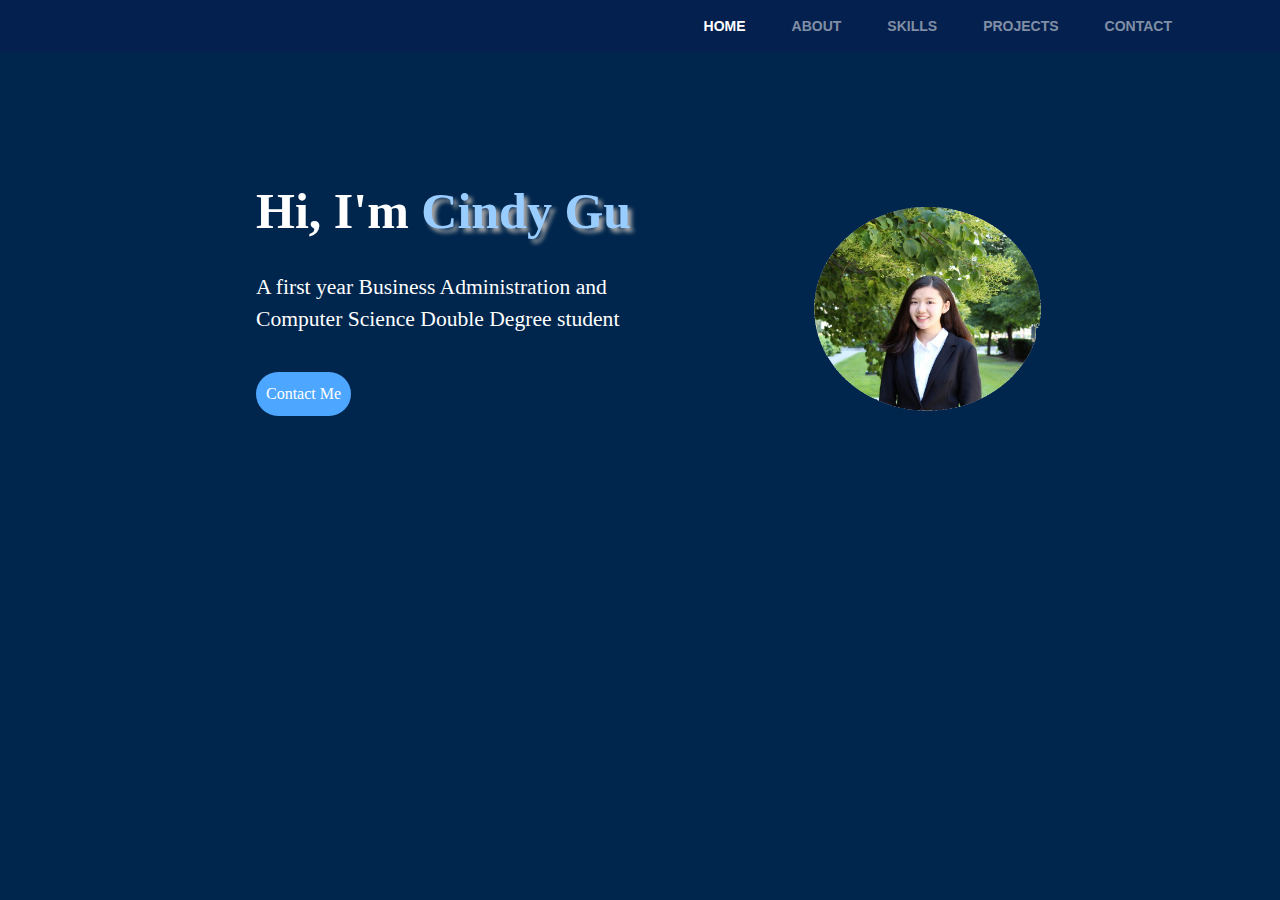
<file: index.html>
<!DOCTYPE html>

<html lang="en">
    <head>
        <link href="https://stackpath.bootstrapcdn.com/bootstrap/4.5.0/css/bootstrap.min.css" rel="stylesheet">
        <link href="index.css" rel="stylesheet">
        <title>My Webpage</title>
        <script>
            function relocate()
            {
                window.location.replace("contact.html");
            }
        </script>
    </head>
    <body>
        <!--===== HEADER =====-->
        <header class="header">
        <nav class="navbar navbar-expand-lg navbar-dark bg-dark">
            <div class="container">
            <button class="navbar-toggler" type="button" data-toggle="collapse" data-target="#navbarSupportedContent" aria-controls="navbarSupportedContent" aria-expanded="false" aria-label="Toggle navigation">
                <span class="navbar-toggler-icon"></span>
            </button>

            <div class="ml-auto">
            <div class="collapse navbar-collapse" id="navbarSupportedContent">
                <ul class="navbar-nav mr-auto">
                    <li class="nav-item active">
                        <a class="nav-link" href="#">Home<span class="sr-only">(current)</span></a>
                    </li>
                    <li class="nav-item">
                        <a class="nav-link" href="about.html">About</a>
                    </li>
                    <li class="nav-item">
                        <a class="nav-link" href="skills.html">Skills</a>
                    </li>
                    <li class="nav-item">
                        <a class="nav-link" href="projects.html">Projects</a>
                    </li>
                    <li class="nav-item">
                        <a class="nav-link" href="contact.html">Contact</a>
                    </li>
                </ul>
            </div>
            </div>
            </div>
        </nav>
        </header>

            <!--===== HOME =====-->
            <section class="home_section" id="home">
                <div class="row">
                    <div id="home_intro" class="col-lg-6">
                        <h1 class="name"> Hi, I'm<span style="color:#99ccff;  font-weight: 600; text-shadow: 4px 4px 4px #aaa;"> Cindy Gu</span><br></h1>
                        <p class="des">A first year Business Administration and <br>Computer Science Double Degree student</p>

                        <div class="button_cont"><button onclick="relocate()">Contact Me</button></div>
                    </div>

                    <div id="home_img" class="col-lg-4">
                        <img src="pfp.png" alt="">
                    </div>
                </div>
            </section>
    </body>
</html>
</file>
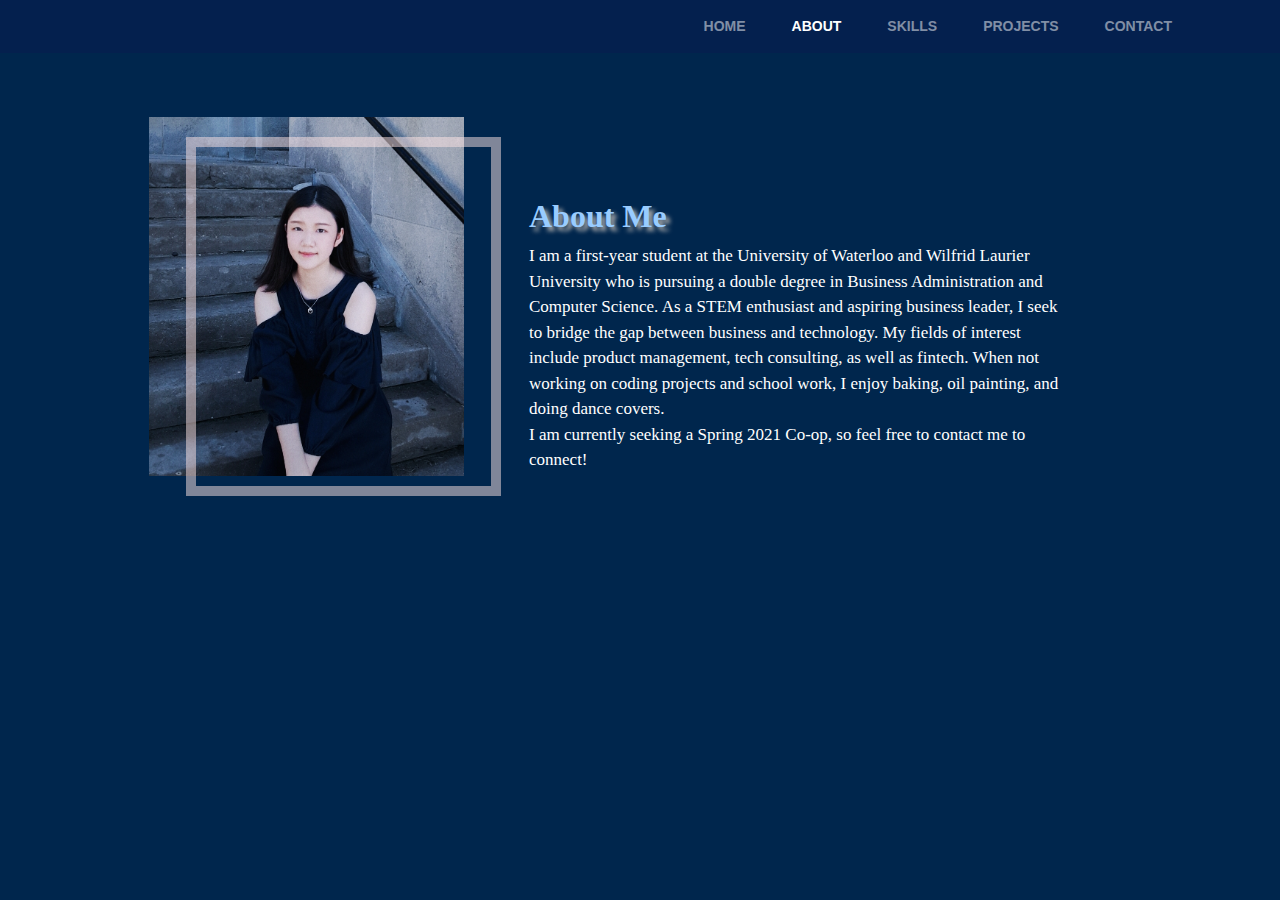
<file: about.html>
<!DOCTYPE html>

<html lang="en">
    <head>
        <link href="https://stackpath.bootstrapcdn.com/bootstrap/4.5.0/css/bootstrap.min.css" rel="stylesheet">
        <link href="about.css" rel="stylesheet">
        <title>About</title>
    </head>
    <body>
        <!--===== HEADER =====-->
        <header class="header">
        <nav class="navbar navbar-expand-lg navbar-dark bg-dark">
            <div class="container">
            <button class="navbar-toggler" type="button" data-toggle="collapse" data-target="#navbarSupportedContent" aria-controls="navbarSupportedContent" aria-expanded="false" aria-label="Toggle navigation">
                <span class="navbar-toggler-icon"></span>
            </button>

            <div class="ml-auto">
            <div class="collapse navbar-collapse" id="navbarSupportedContent">
                <ul class="navbar-nav mr-auto">
                    <li class="nav-item">
                        <a class="nav-link" href="index.html">Home</a>
                    </li>
                    <li class="nav-item active">
                        <a class="nav-link" href="#">About<span class="sr-only">(current)</span></a>
                    </li>
                    <li class="nav-item">
                        <a class="nav-link" href="skills.html">Skills</a>
                    </li>
                    <li class="nav-item">
                        <a class="nav-link" href="projects.html">Projects</a>
                    </li>
                    <li class="nav-item">
                        <a class="nav-link" href="contact.html">Contact</a>
                    </li>
                </ul>
            </div>
            </div>
            </div>
        </nav>
        </header>

        <!--===== ABOUT =====-->
            <section class="about_section" id="about">
                <div class="container">
                    <div class="row">
                        <div class="col-lg-4">
                            <div class="about_img">
                                <img src="about.jpg" alt="" width="250" height="300">
                            </div>
                        </div>
                        <div class="col-lg-6 col-lg-offset-1" id="block">
                            <h2 class="about_header">About Me</h2>
                            <p class="about_text">I am a first-year student at the University of Waterloo and Wilfrid Laurier University who is pursuing a double degree in Business Administration and Computer Science. As a STEM enthusiast and aspiring business leader, I seek to bridge the gap between business and technology. My fields of interest include product management, tech consulting, as well as fintech. When not working on coding projects and school work, I enjoy baking, oil painting, and doing dance covers. <br> I am currently seeking a Spring 2021 Co-op, so feel free to contact me to connect!</p>
                        </div>
                    </div>
                </div>
            </section>
    </body>
</html>
</file>
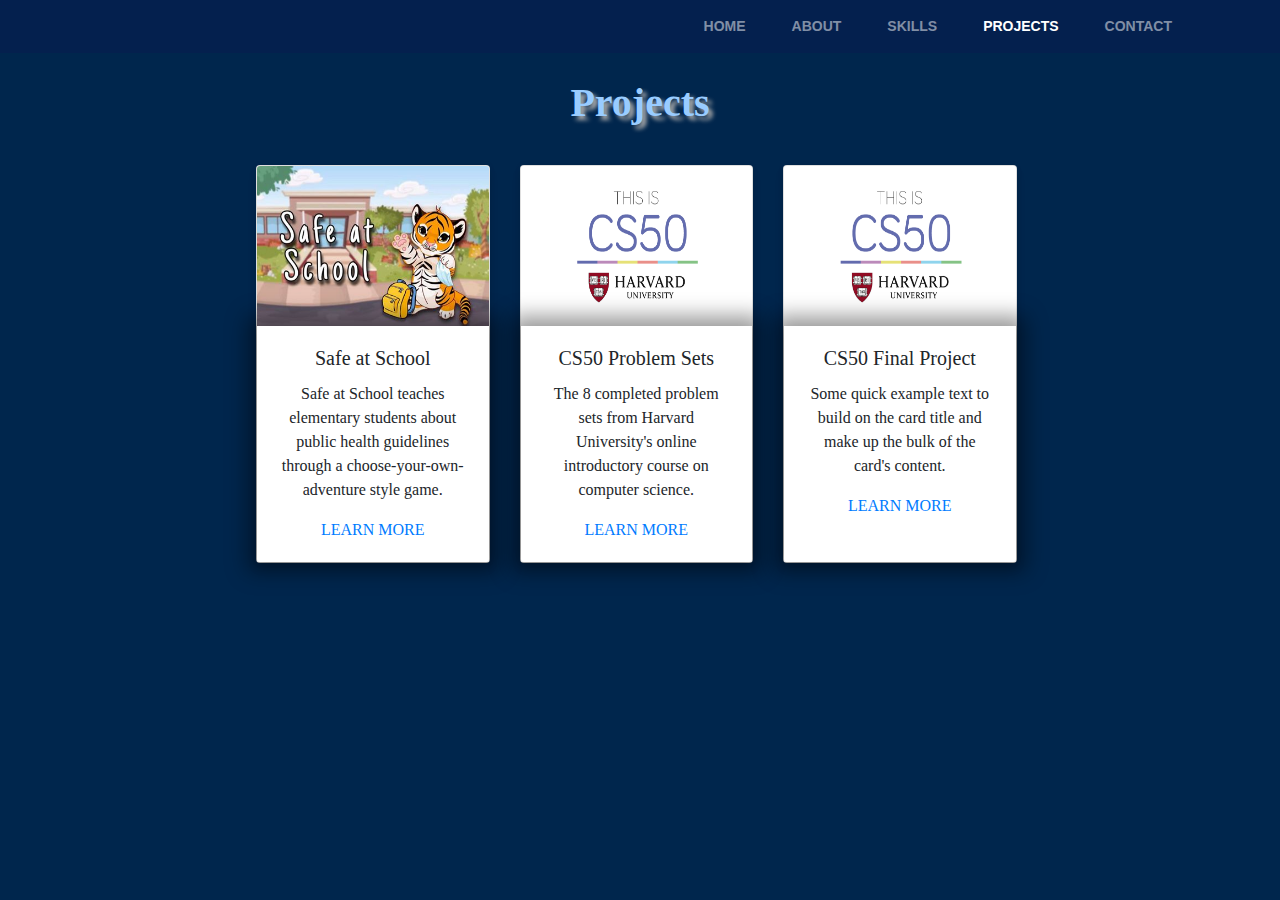
<file: projects.html>
<!DOCTYPE html>

<html lang="en">
    <head>
        <link href="https://stackpath.bootstrapcdn.com/bootstrap/4.5.0/css/bootstrap.min.css" rel="stylesheet">
        <link href="projects.css" rel="stylesheet">
        <script src="https://code.jquery.com/jquery-3.3.1.slim.min.js" integrity="sha384-q8i/X+965DzO0rT7abK41JStQIAqVgRVzpbzo5smXKp4YfRvH+8abtTE1Pi6jizo" crossorigin="anonymous"></script>
        <script src="https://cdnjs.cloudflare.com/ajax/libs/popper.js/1.14.7/umd/popper.min.js" integrity="sha384-UO2eT0CpHqdSJQ6hJty5KVphtPhzWj9WO1clHTMGa3JDZwrnQq4sF86dIHNDz0W1" crossorigin="anonymous"></script>
        <script src="https://stackpath.bootstrapcdn.com/bootstrap/4.3.1/js/bootstrap.min.js" integrity="sha384-JjSmVgyd0p3pXB1rRibZUAYoIIy6OrQ6VrjIEaFf/nJGzIxFDsf4x0xIM+B07jRM" crossorigin="anonymous"></script>
        <title>Projects</title>
    </head>
    <body>
        <!--===== HEADER =====-->
        <header class="header">
        <nav class="navbar navbar-expand-lg navbar-dark bg-dark">
            <div class="container">
            <button class="navbar-toggler" type="button" data-toggle="collapse" data-target="#navbarSupportedContent" aria-controls="navbarSupportedContent" aria-expanded="false" aria-label="Toggle navigation">
                <span class="navbar-toggler-icon"></span>
            </button>

            <div class="ml-auto">
            <div class="collapse navbar-collapse" id="navbarSupportedContent">
                <ul class="navbar-nav mr-auto">
                    <li class="nav-item">
                        <a class="nav-link" href="index.html">Home</a>
                    </li>
                    <li class="nav-item">
                        <a class="nav-link" href="about.html">About</a>
                    </li>
                    <li class="nav-item">
                        <a class="nav-link" href="skills.html">Skills</a>
                    </li>
                    <li class="nav-item active">
                        <a class="nav-link" href="#">Projects<span class="sr-only">(current)</span></a>
                    </li>
                    <li class="nav-item">
                        <a class="nav-link" href="contact.html">Contact</a>
                    </li>
                </ul>
            </div>
            </div>
            </div>
        </nav>
        </header>

        <!--===== PROJECTS =====-->
        <h2 class="projects_header">Projects</h2>
        <section class="project_section" id="project">
            <div class="row">
                <div class="col-lg-3">
                    <div class="card h-100">
                        <img src="sas.jpg" class="card-img-top" alt="..." style="height:160px">
                        <div class="card-body">
                            <h5 class="card-title">Safe at School</h5>
                            <p class="card-text">Safe at School teaches elementary students about public health guidelines through a choose-your-own-adventure style game.</p>
                            <a href="https://devpost.com/software/safe-at-school">LEARN MORE</a>
                        </div>
                    </div>
                </div>
                <div class="col-lg-3">
                    <div class="card h-100">
                        <img src="cs50.png" class="card-img-top" alt="..." style="height:160px">
                        <div class="card-body">
                            <h5 class="card-title">CS50 Problem Sets</h5>
                            <p class="card-text">The 8 completed problem sets from Harvard University's online introductory course on computer science.</p>
                            <a href="#">LEARN MORE</a>
                        </div>
                    </div>
                </div>
                <div class="col-lg-3">
                    <div class="card h-100">
                        <img src="cs50.png" class="card-img-top" alt="..." style="height:160px">
                        <div class="card-body">
                            <h5 class="card-title">CS50 Final Project</h5>
                            <p class="card-text">Some quick example text to build on the card title and make up the bulk of the card's content.</p>
                            <a href="#">LEARN MORE</a>
                        </div>
                    </div>
                </div>
            </div>
        </section>
    </body>
</html>
</file>
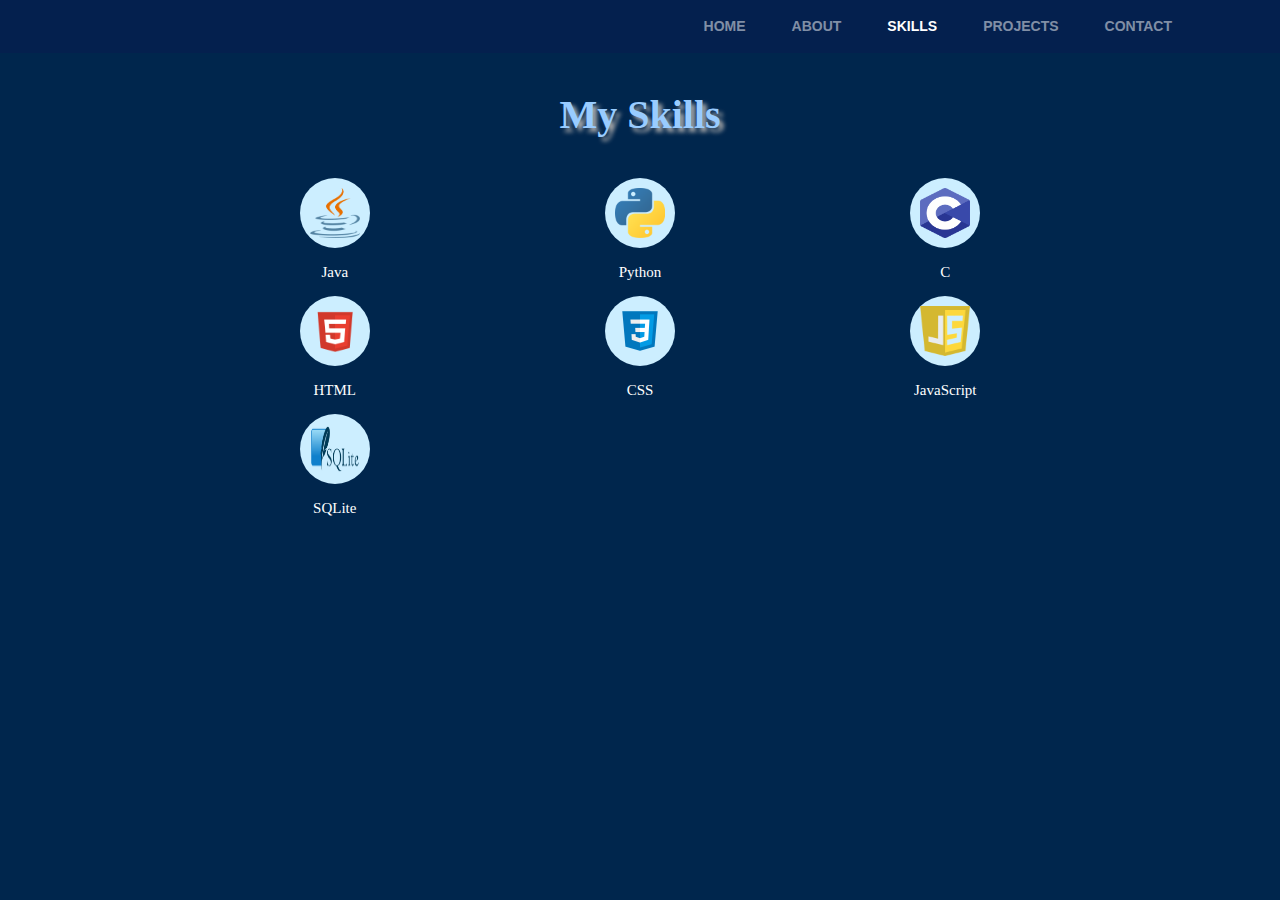
<file: skills.html>
<!DOCTYPE html>

<html lang="en">
    <head>
        <link href="https://stackpath.bootstrapcdn.com/bootstrap/4.5.0/css/bootstrap.min.css" rel="stylesheet">
        <link href="skills.css" rel="stylesheet">
        <title>Skills</title>
    </head>
    <body>
        <!--===== HEADER =====-->
        <header class="header">
        <nav class="navbar navbar-expand-lg navbar-dark bg-dark">
            <div class="container">
            <button class="navbar-toggler" type="button" data-toggle="collapse" data-target="#navbarSupportedContent" aria-controls="navbarSupportedContent" aria-expanded="false" aria-label="Toggle navigation">
                <span class="navbar-toggler-icon"></span>
            </button>

            <div class="ml-auto">
            <div class="collapse navbar-collapse" id="navbarSupportedContent">
                <ul class="navbar-nav mr-auto">
                    <li class="nav-item">
                        <a class="nav-link" href="index.html">Home</a>
                    </li>
                    <li class="nav-item">
                        <a class="nav-link" href="about.html">About</a>
                    </li>
                    <li class="nav-item active">
                        <a class="nav-link" href="#">Skills<span class="sr-only">(current)</span></a>
                    </li>
                    <li class="nav-item">
                        <a class="nav-link" href="projects.html">Projects</a>
                    </li>
                    <li class="nav-item">
                        <a class="nav-link" href="contact.html">Contact</a>
                    </li>
                </ul>
            </div>
            </div>
            </div>
        </nav>
        </header>

        <!--===== SKILLS =====-->
        <h2 class="skills_header">My Skills</h2>
        <section class="skills_section" id="skills">
            <div class="container">
                <div class="skills_content">
                    <div class="skills_inner">
                        <div class="img_box">
                            <img class="img" src="java.png" alt="">
                        </div>
                            <h3>Java</h3>
                    </div>
                </div>
                <div class="skills_content">
                    <div class="skills_inner">
                        <div class="img_box">
                            <img class="img" src="python.png" alt="">
                        </div>
                        <h3>Python</h3>
                    </div>
                </div>
                <div class="skills_content">
                    <div class="skills_inner">
                        <div class="img_box">
                            <img class="img" src="C.png" alt="">
                        </div>
                        <h3>C</h3>
                    </div>
                </div>
                <div class="skills_content">
                    <div class="skills_inner">
                        <div class="img_box">
                            <img class="img" src="html.jpg" alt="">
                        </div>
                        <h3>HTML</h3>
                    </div>
                </div>
                <div class="skills_content">
                    <div class="skills_inner">
                        <div class="img_box">
                            <img class="img" src="css.png" alt="">
                        </div>
                        <h3>CSS</h3>
                    </div>
                </div>
                <div class="skills_content">
                    <div class="skills_inner">
                        <div class="img_box">
                            <img class="img" src="js.png" alt="">
                        </div>
                        <h3>JavaScript</h3>
                    </div>
                </div>
                <div class="skills_content">
                    <div class="skills_inner">
                        <div class="img_box">
                            <img class="img" src="sql.png" alt="">
                        </div>
                        <h3>SQLite</h3>
                    </div>
                </div>
            </div>
        </section>
    </body>
</html>
</file>
<file: index.css>
.bg-dark
{
    background-color: #04204e !important;
}

.navbar-dark .navbar-nav .nav-link
{
    font-weight: 700;
    font-size:14px;
    text-transform: uppercase;
}

.navbar-dark .navbar-nav .nav-item
{
    margin:0 15px;
}

body
{
    margin: 0px;
    padding:0px;
    background-color: #00264d;
}

#home_intro
{
    font-family:verdana;
    color: white;
}

.name
{
    font-weight: 600;
    font-size: 50px;
}

.des
{
    font-size: 135%;
    margin-top:30px;
}

button
{
    color: white !important;
    background: #4da6ff;
    padding: 10px;
    border-radius: 60px;
    border: none;
    display: inline-block;
    transition: all 0.4s ease 0s;
    margin-top:20px;
}

button:hover
{
    text-shadow: 0px 0px 6px rgba(255, 255, 255, 1);
    -webkit-box-shadow: 0px 5px 40px -10px rgba(0,0,0,0.57);
    -moz-box-shadow: 0px 5px 40px -10px rgba(0,0,0,0.57);
    transition: all 0.4s ease 0s;
}

#home_img
{
    position:relative;
}

#home
{
    margin-top: 10%;
    margin-left: 20%;
}

#home_img img
{
    width:90%;
    height:90%;
}
</file>
<file: about.css>
.bg-dark
{
    background-color: #04204e !important;
}

.navbar-dark .navbar-nav .nav-link
{
    font-weight: 700;
    font-size:14px;
    text-transform: uppercase;
}

.navbar-dark .navbar-nav .nav-item
{
    margin:0 15px;
}

body
{
    margin: 0px;
    padding:0px;
    background-color: #00264d;
}

.about_header
{
    color:#99ccff;
    font-weight: 600;
    text-shadow: 4px 4px 4px #aaa;
    font-family:verdana
}

.about_text
{
    color:white;
    font-size: 17px;
    font-family:verdana;
}

#about
{
    margin-top: 5%;
    margin-left: 10%;
}

.about_img
{
    position:relative;
}

.about_img:before
{
    position:absolute;
    content:'';
    right: -2px;
    top:20px;
    border: 10px solid rgb(255, 230, 230, 0.5);
    width: 90%;
    height: 100%;
}

.about_img img
{
    width:90%;
    height: 100%;
}

#block
{
    margin-top: 7%;
}
</file>
<file: projects.css>
.bg-dark
{
    background-color: #04204e !important;
}

.navbar-dark .navbar-nav .nav-link
{
    font-weight: 700;
    font-size:14px;
    text-transform: uppercase;
}

.navbar-dark .navbar-nav .nav-item
{
    margin:0 15px;
}

body
{
    margin: 0px;
    padding:0px;
    background-color: #00264d;
}

#project
{
    margin-left:20%;
    margin-top: 3%;
    text-align: center;
    font-family:verdana;
}

.card-body
{
    box-shadow: 0px 0px 20px 10px rgb(0,0,0,0.4);
}

.projects_header
{
    color:#99ccff;
    font-size:40px;
    font-weight: 600;
    text-shadow: 4px 4px 4px #aaa;
    font-family:verdana;
    text-align: center;
    margin-top:2%;
}

#project a
{
    text-decoration: none;
    font-weight: 500;
}

.card-title
{
    font-weight: 500;
}

.card{
    border-radius: 4px;
    box-shadow: 0 6px 10px rgba(0,0,0,.08), 0 0 6px rgba(0,0,0,.05);
    transition: .3s transform cubic-bezier(.155,1.105,.295,1.12),.3s box-shadow,.3s -webkit-transform cubic-bezier(.155,1.105,.295,1.12);
    cursor: pointer;
}

.card:hover
{
    transform: scale(1.05);
    box-shadow: 0 10px 20px rgba(0,0,0,.12), 0 4px 8px rgba(0,0,0,.06);
}
</file>
<file: skills.css>
.bg-dark
{
    background-color: #04204e !important;
}

.navbar-dark .navbar-nav .nav-link
{
    font-weight: 700;
    font-size:14px;
    text-transform: uppercase;
}

.navbar-dark .navbar-nav .nav-item
{
    margin:0 15px;
}

body
{
    margin: 0px;
    padding:0px;
    background-color: #00264d;
}

.skills_header
{
    color:#99ccff;
    font-size:40px;
    font-weight: 600;
    text-shadow: 4px 4px 4px #aaa;
    font-family:verdana;
    text-align: center;
    margin-top:3%;
    margin-bottom:3%;
}

.container
{
    display: grid;
    grid-template-columns: 1fr 10% 1fr;
    justify-content: center;
    align-items: center;
    text-align: center;
}

.img
{
    width: 50px;
    height: 50px;
}

h3
{
    color: white;
    font-family:verdana;
    font-size:15px;
    margin-bottom: 15px;
    font-weight:500;
}

.skills_inner
{
    display: flex;
    flex-direction: column;
    align-items: center;
}

.img_box
{
    margin-bottom: 15px;
    display: flex;
    justify-content: center;
    align-items: center;
    border-radius:50%;
    width:70px;
    height:70px;
    background-color: #cceeff;
}
</file>
